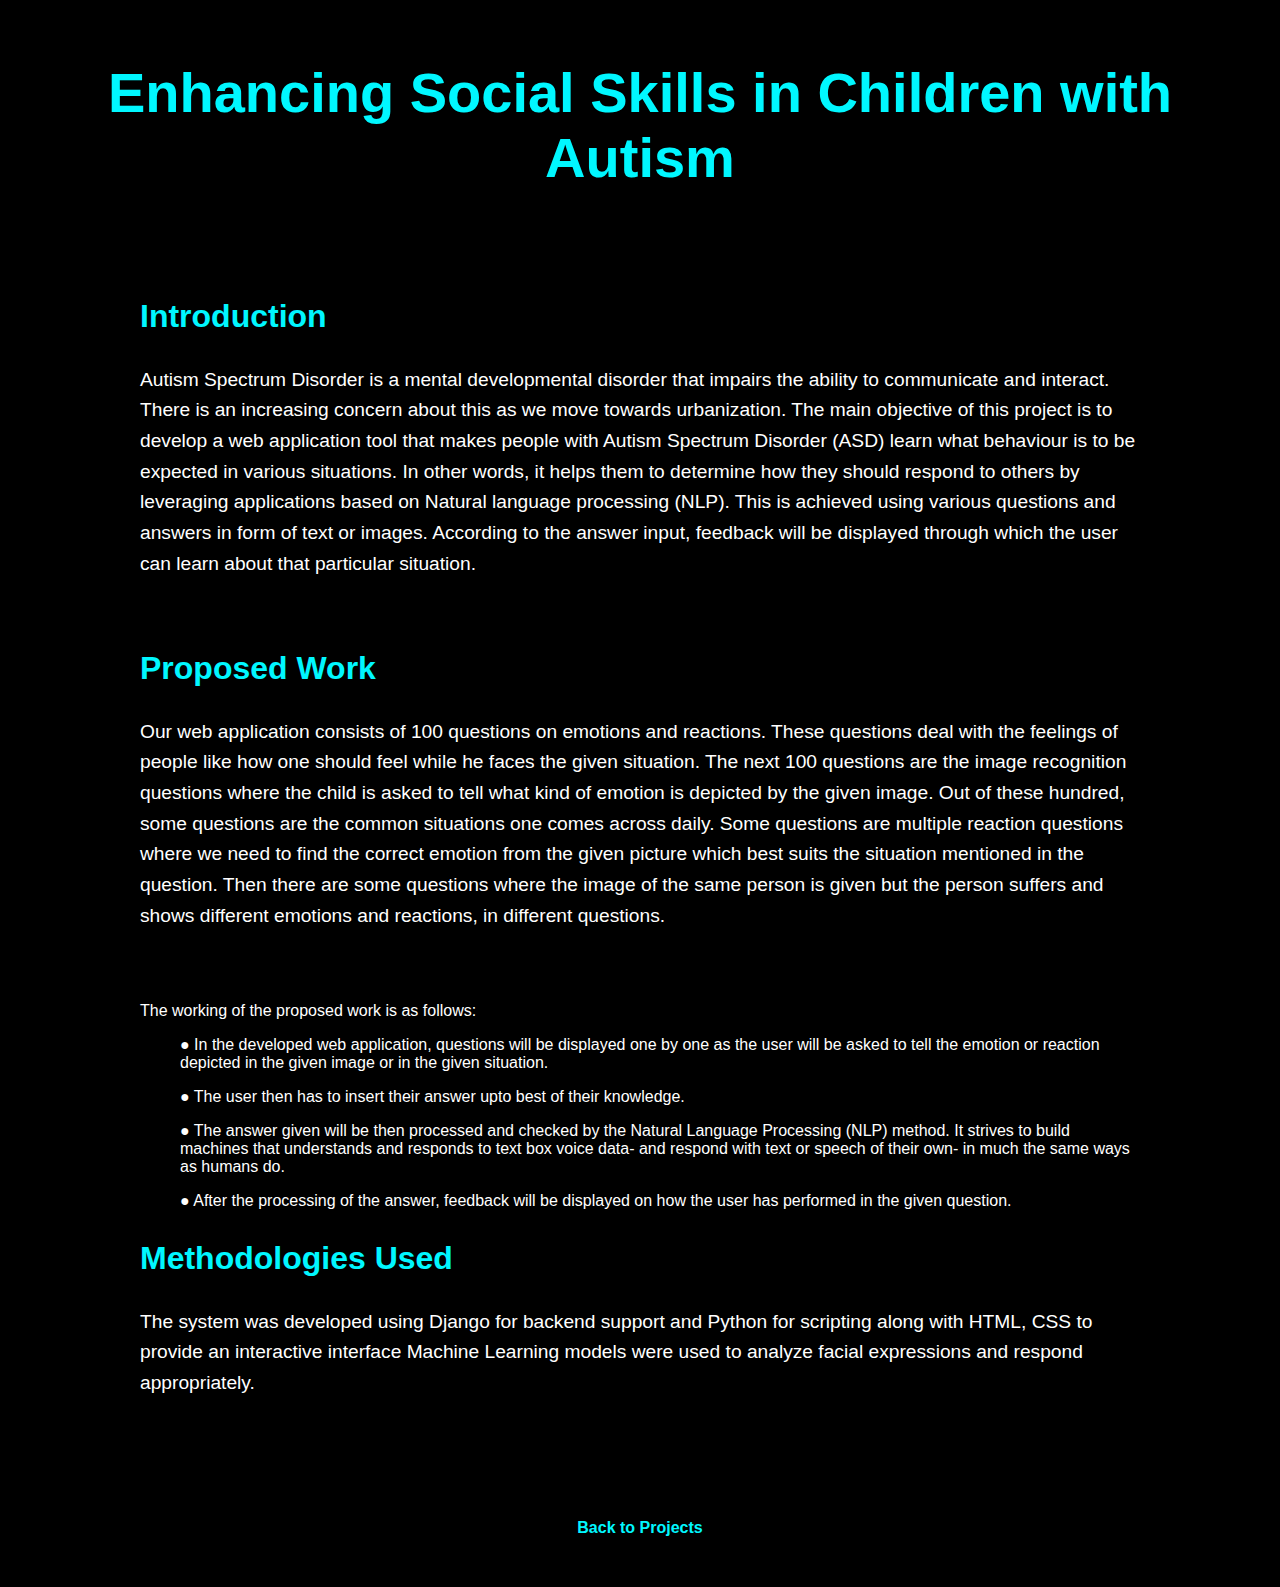
<file: enhancing-social-skills.html>
<!DOCTYPE html>
<html lang="en">
<head>
    <meta charset="UTF-8">
    <meta name="viewport" content="width=device-width, initial-scale=1.0">
    <title>Enhancing Social Skills in Children with Autism</title>
    <link rel="stylesheet" href="styles.css">
</head>
<body>
    <header>
        <h1 class="project-title">Enhancing Social Skills in Children with Autism</h1>
    </header>
    <section class="project-details">
        <h2 class="section-title">Introduction</h2>
        <p class="section-body"> Autism Spectrum Disorder is a mental developmental disorder that impairs the ability to communicate and
            interact. There is an increasing concern about this as we move towards urbanization. The main objective
            of this project is to develop a web application tool that makes people with Autism Spectrum Disorder
            (ASD) learn what behaviour is to be expected in various situations. In other words, it helps them to
            determine how they should respond to others by leveraging applications based on Natural language
            processing (NLP). This is achieved using various questions and answers in form of text or images.
            According to the answer input, feedback will be displayed through which the user can learn about that
            particular situation. </p>

        <h2 class="section-title">Proposed Work</h2>
        <p class="section-body">Our web application consists of 100 questions on emotions and reactions. These questions deal
            with the feelings of people like how one should feel while he faces the given situation. The
            next 100 questions are the image recognition questions where the child is asked to tell what
            kind of emotion is depicted by the given image. Out of these hundred, some questions are the
            common situations one comes across daily. Some questions are multiple reaction questions
            where we need to find the correct emotion from the given picture which best suits the situation
            mentioned in the question. Then there are some questions where the image of the same person
            is given but the person suffers and shows different emotions and reactions, in different
            questions.</p>
            <p>The working of the proposed work is as follows:
                <ul>● In the developed web application, questions will be displayed one by one as the user
                    will be asked to tell the emotion or reaction depicted in the given image or in the given
                    situation.</ul>
                <ul>● The user then has to insert their answer upto best of their knowledge.</ul>
                <ul>● The answer given will be then processed and checked by the Natural Language
                    Processing (NLP) method. It strives to build machines that understands and responds
                    to text box voice data- and respond with text or speech of their own- in much the same
                    ways as humans do. </ul>
                <ul>● After the processing of the answer, feedback will be displayed on how the user has
                    performed in the given question.</ul>
                </p>

        <h2 class="section-title">Methodologies Used</h2>
        <p class="section-body">The system was developed using Django for backend support and Python for scripting along with HTML, CSS to provide an interactive interface Machine Learning models were used to analyze facial expressions and respond appropriately.</p>
    </section>
    <footer>
        <a href="port.html" class="back-link">Back to Projects</a>
    </footer>
</body>
</html>
</file>
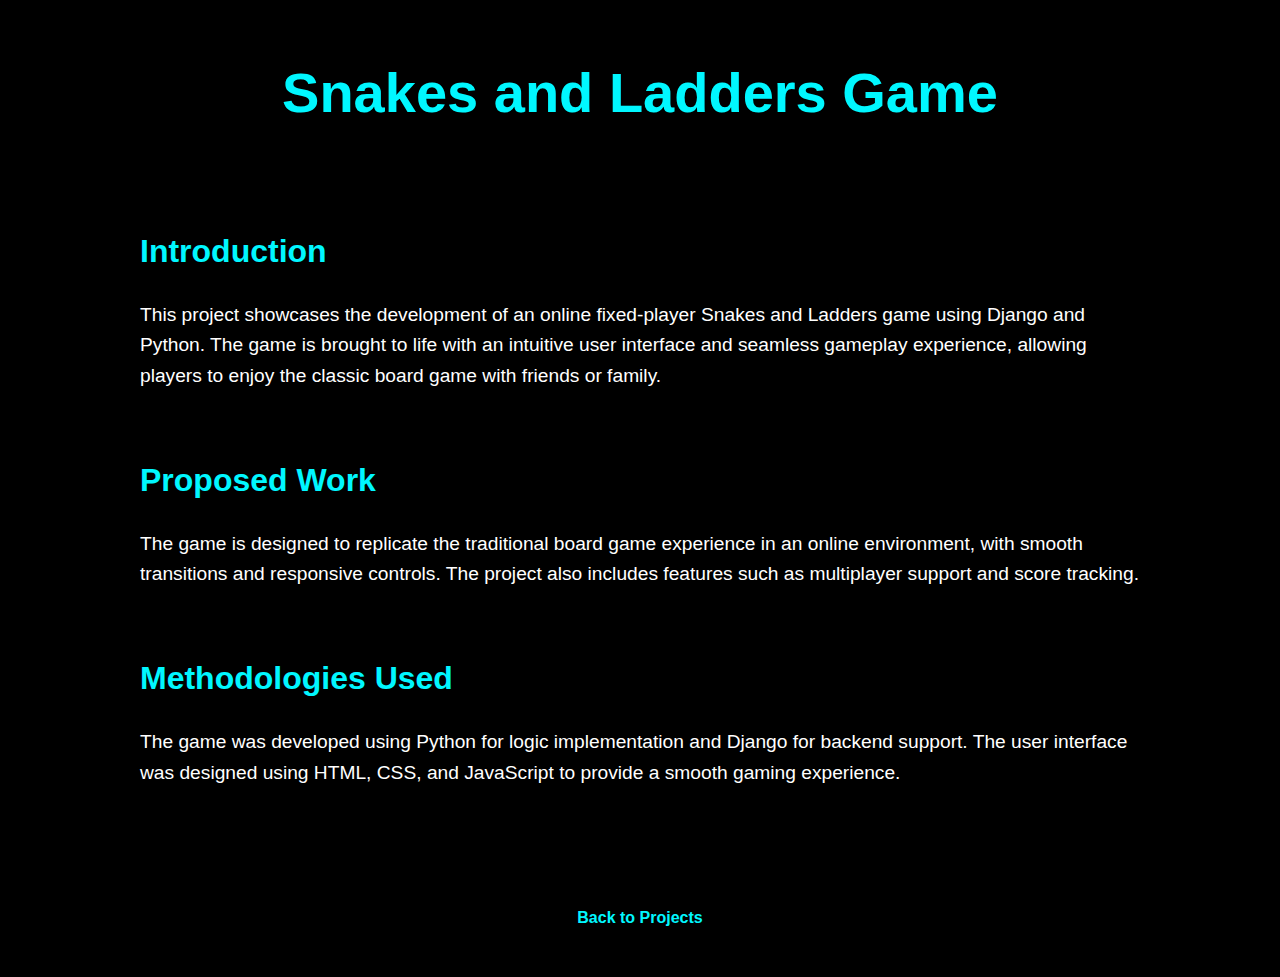
<file: snakes-and-ladders.html>
<!DOCTYPE html>
<html lang="en">
<head>
    <meta charset="UTF-8">
    <meta name="viewport" content="width=device-width, initial-scale=1.0">
    <title>Snakes and Ladders Game</title>
    <link rel="stylesheet" href="styles.css">
</head>
<body>
    <header>
        <h1 class="project-title">Snakes and Ladders Game</h1>
    </header>
    <section class="project-details">
        <h2 class="section-title">Introduction</h2>
        <p class="section-body">This project showcases the development of an online fixed-player Snakes and Ladders game using Django and Python. The game is brought to life with an intuitive user interface and seamless gameplay experience, allowing players to enjoy the classic board game with friends or family.</p>

        <h2 class="section-title">Proposed Work</h2>
        <p class="section-body">The game is designed to replicate the traditional board game experience in an online environment, with smooth transitions and responsive controls. The project also includes features such as multiplayer support and score tracking.</p>

        <h2 class="section-title">Methodologies Used</h2>
        <p class="section-body">The game was developed using Python for logic implementation and Django for backend support. The user interface was designed using HTML, CSS, and JavaScript to provide a smooth gaming experience.</p>
    </section>
    <footer>
        <a href="port.html" class="back-link">Back to Projects</a>
    </footer>
</body>
</html>
</file>
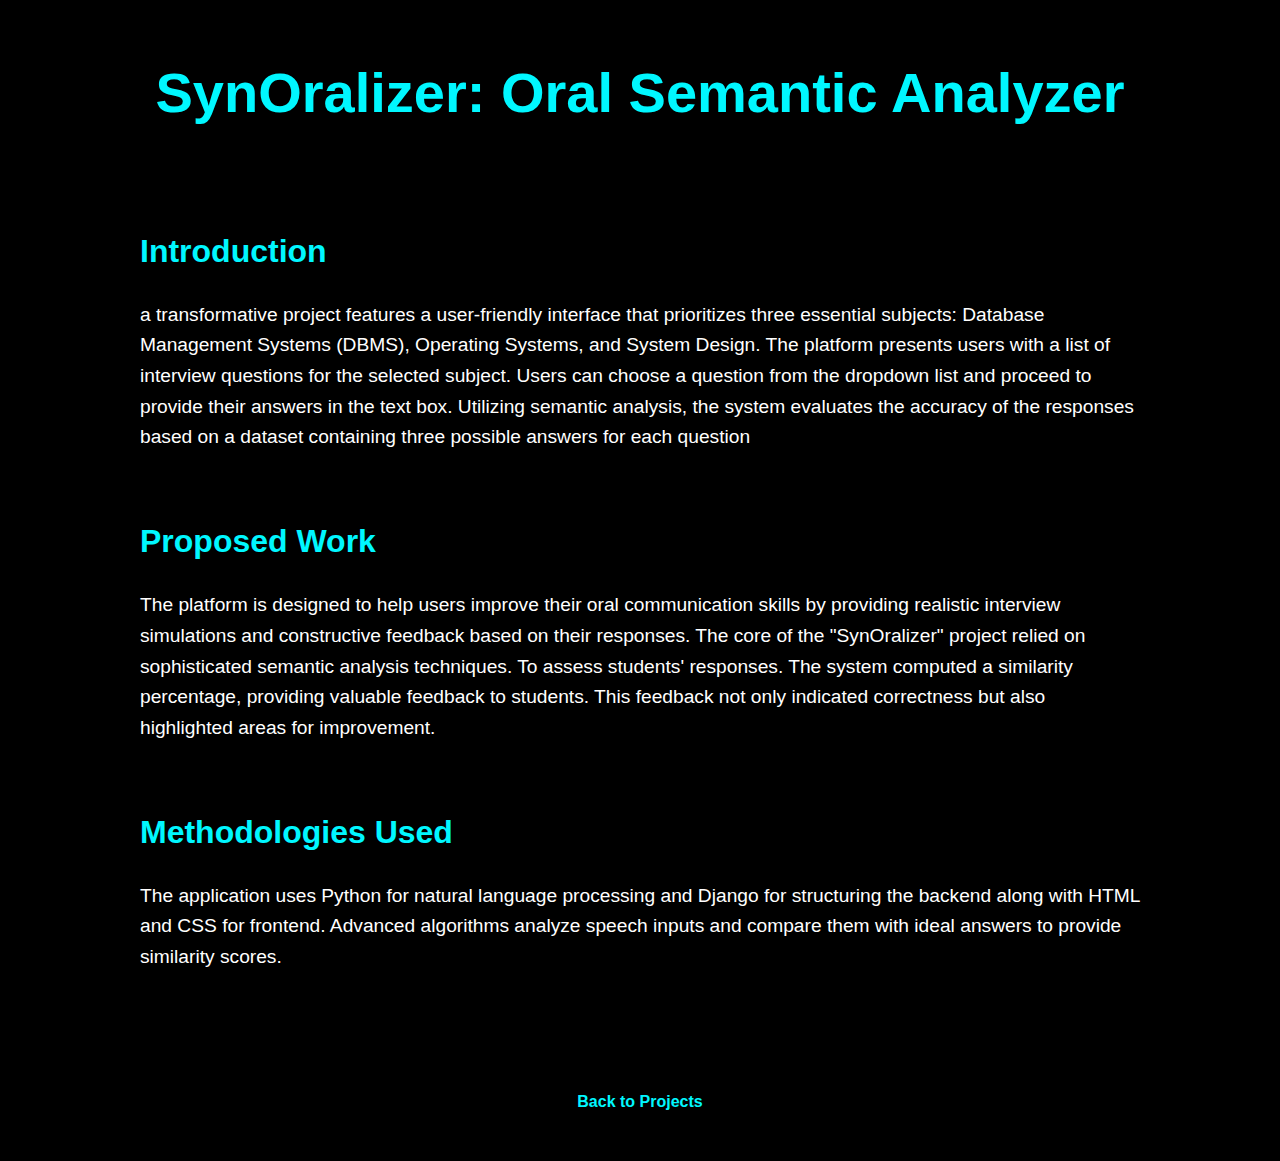
<file: synoralizer.html>
<!DOCTYPE html>
<html lang="en">
<head>
    <meta charset="UTF-8">
    <meta name="viewport" content="width=device-width, initial-scale=1.0">
    <title>SynOralizer: Oral Semantic Analyzer</title>
    <link rel="stylesheet" href="styles.css">
</head>
<body>
    <header>
        <h1 class="project-title">SynOralizer: Oral Semantic Analyzer</h1>
    </header>
    <section class="project-details">
        <h2 class="section-title">Introduction</h2>
        <p class="section-body">a transformative project features a
            user-friendly interface that prioritizes three essential subjects: Database Management Systems
            (DBMS), Operating Systems, and System Design. The platform presents users with a list of
            interview questions for the selected subject. Users can choose a question from the dropdown list
            and proceed to provide their answers in the text box. Utilizing semantic analysis, the system
            evaluates the accuracy of the responses based on a dataset containing three possible answers for
            each question</p>

        <h2 class="section-title">Proposed Work</h2>
        <p class="section-body">The platform is designed to help users improve their oral communication skills by providing realistic interview simulations and constructive feedback based on their responses. The core of the "SynOralizer" project relied on sophisticated semantic analysis techniques. To
            assess students' responses. The system computed a similarity percentage, providing valuable feedback to students. This
            feedback not only indicated correctness but also highlighted areas for improvement.</p>

        <h2 class="section-title">Methodologies Used</h2>
        <p class="section-body">The application uses Python for natural language processing and Django for structuring the backend along with HTML and CSS for frontend. Advanced algorithms analyze speech inputs and compare them with ideal answers to provide similarity scores.</p>
    </section>
    <footer>
        <a href="port.html" class="back-link">Back to Projects</a>
    </footer>
</body>
</html>
</file>
<file: styles.css>
body {
    font-family: Arial, sans-serif;
    background-color: #000000; /* Black background */
    color: #ffffff; /* White text color */
    margin: 0;
    padding: 0;
}

header {
    text-align: center;
    padding: 20px;
}

.project-title {
    color: #00f7ff; /* Cyan color for the project title */
    font-size: 3.5em;
    text-shadow: 2px 2px 4px #000000;
    margin-top: 40px;
}

.project-details {
    padding: 20px;
    max-width: 1000px;
    margin: 0 auto;
}

.section-title {
    color: #00f7ff; /* White color for section titles */
    font-size: 2em;
    margin-top: 30px;
    margin-bottom: 30px;
    
}
.section-title:hover{
    color: rgb(219,39,186); /* Cyan color for the back link */
    text-decoration: none;
    font-weight: bold;
}

.section-body {
    color: #ffffff; /* White color for body text */
    font-size: 1.2em;
    line-height: 1.6;
    margin-bottom: 70px;
    margin-top: 20px;
}

footer {
    text-align: center;
    padding: 10px;
    margin-top: 20px;
    margin-bottom: 40px;
}

.back-link {
    color: #00f7ff; /* Cyan color for the back link */
    text-decoration: none;
    font-weight: bold;
}

.back-link:hover {
    text-decoration: underline;
}
</file>
